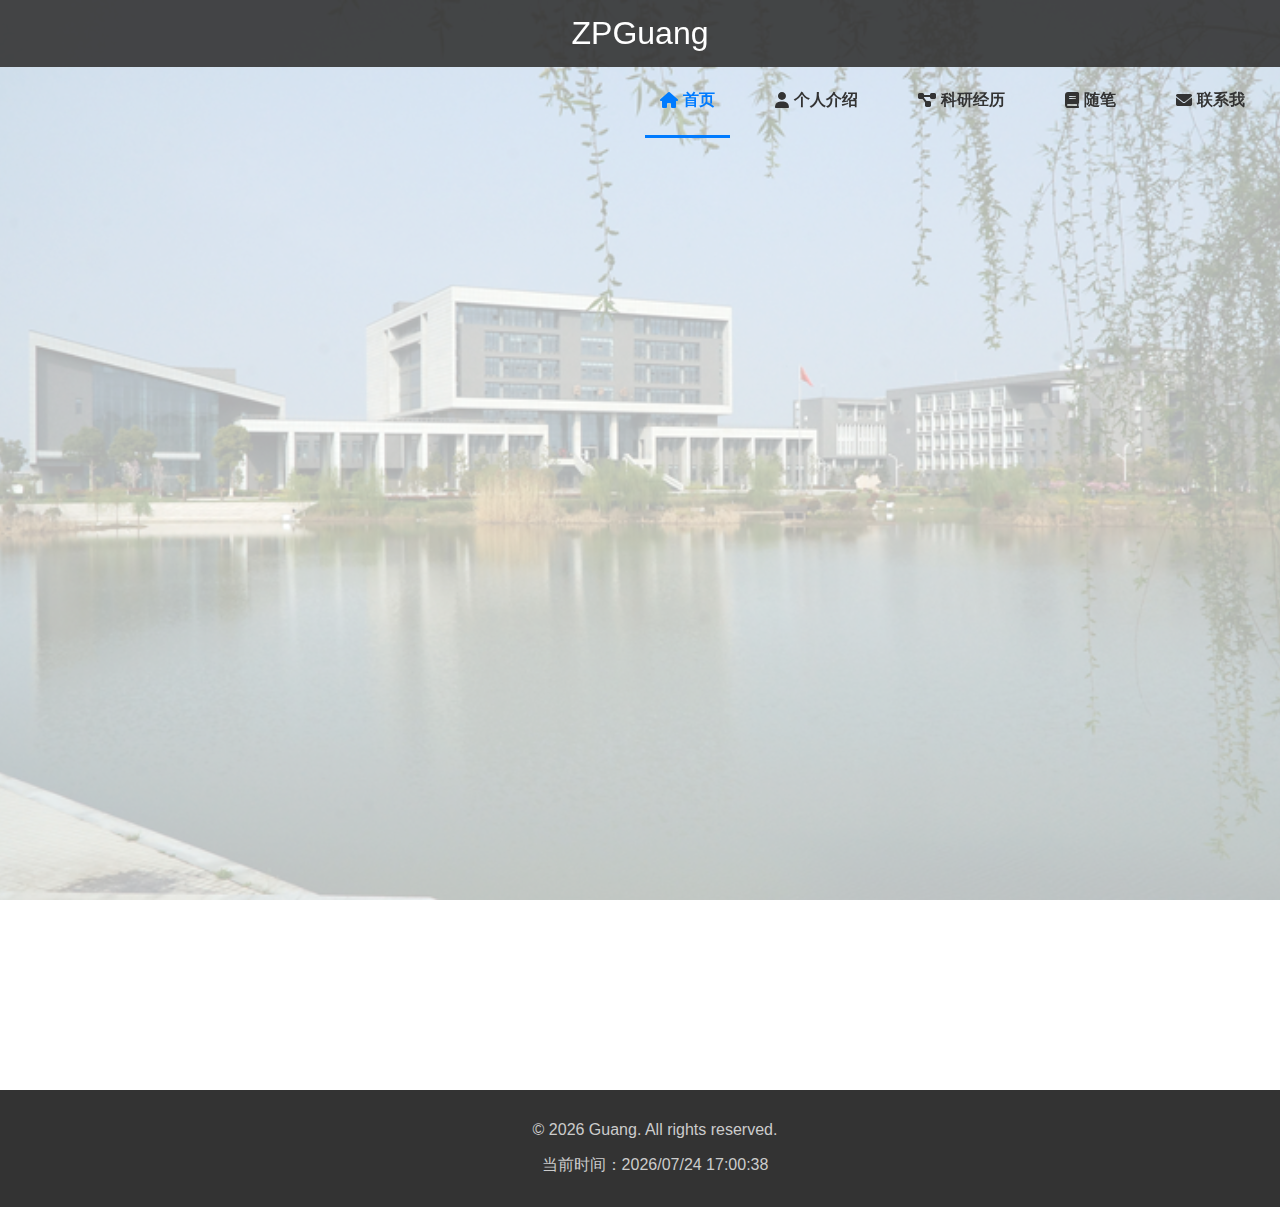
<file: index.html>
<!DOCTYPE html>
<html lang="zh">
<head>
    <meta charset="UTF-8">
    <meta name="viewport" content="width=device-width, initial-scale=1.0">
    <title>首页</title>
    <link rel="stylesheet" href="styles.css">
    <link rel="stylesheet" href="https://cdnjs.cloudflare.com/ajax/libs/font-awesome/6.0.0-beta3/css/all.min.css">
</head>
<body class="index-page">
    <!-- 固定在页面顶部的标题 -->
    <div id="site-title">ZPGuang</div>

    <!-- 固定的导航栏 -->
    <header class="home-header">
        <nav>
            <ul>
                <li><a href="index.html" class="active"><i class="fas fa-home"></i> 首页</a></li>
                <li><a href="self.html"><i class="fas fa-user"></i> 个人介绍</a></li>
                <li><a href="projects.html"><i class="fas fa-project-diagram"></i> 科研经历</a></li>
                <li><a href="knowledge.html"><i class="fas fa-book"></i> 随笔</a></li>
                <li><a href="contact.html"><i class="fas fa-envelope"></i> 联系我</a></li>
            </ul>
        </nav>
    </header>

    <main class="container">
        <!-- 添加背景图片和文字的部分 -->
        <section class="hero">
            <div class="hero-text">
                <h2 id="typewriter-text" class="gradient-text"></h2>
            </div>
        </section>
    
        <section id="home-content">
            <!-- 其他内容可以在这里添加 -->
        </section>
    </main>
    <footer>
        <p>&copy; <span id="year"></span> Guang. All rights reserved.</p>
        <p>当前时间：<span id="datetime"></span></p>
    </footer>
    <script src="script.js"></script>

    <script>
        // 单行打字效果
        const text = "It is easy to say but hard to do"; // 需要展示的文本
        const typeSpeeds = { typing: 150, deleting: 100, delay: 1500 };

        // 启动打字效果
        function typeWriter(elementId, text, speedConfig) {
            const element = document.getElementById(elementId);
            let letterIndex = 0;
            let isDeleting = false;

            function type() {
                if (element) {
                    element.textContent = text.substring(0, letterIndex);
                    if (!isDeleting && letterIndex < text.length) {
                        letterIndex++;
                    } else if (isDeleting && letterIndex > 0) {
                        letterIndex--;
                    } else {
                        isDeleting = !isDeleting;
                        setTimeout(type, speedConfig.delay);
                        return;
                    }

                    const speed = isDeleting ? speedConfig.deleting : speedConfig.typing;
                    setTimeout(type, speed);
                }
            }

            type();
        }

        document.addEventListener("DOMContentLoaded", () => {
            typeWriter("typewriter-text", text, typeSpeeds);
        });
    </script>
</body>
</html>
</file>
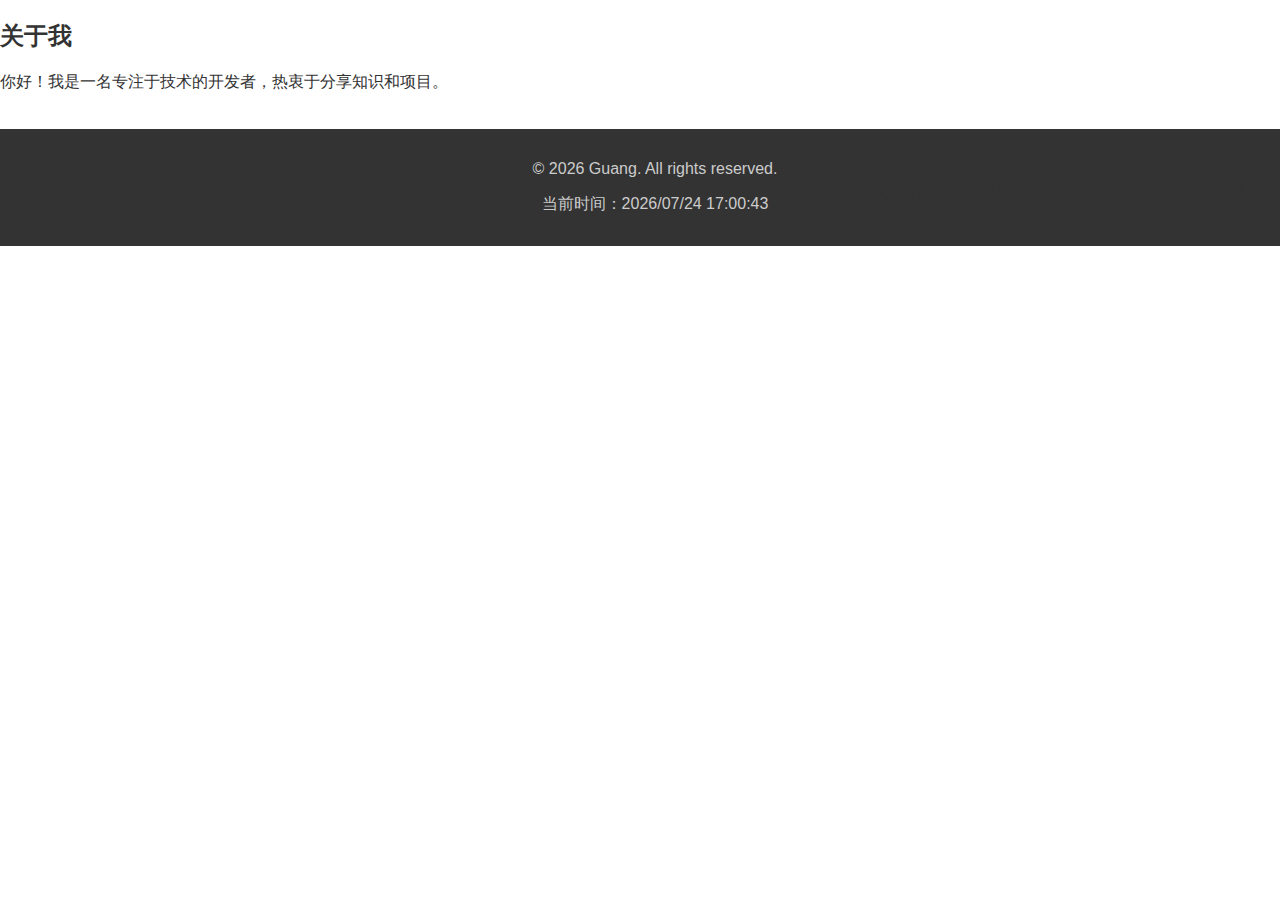
<file: about.html>
<!DOCTYPE html>
<html lang="zh">
<head>
    <meta charset="UTF-8">
    <meta name="viewport" content="width=device-width, initial-scale=1.0">
    <title>关于我</title>
    <link rel="stylesheet" href="styles.css">
</head>
<body>
    <header>
        <h1>关于我</h1>
        <nav>
            <ul>
                <li><a href="index.html">个人介绍</a></li>
                <li><a href="projects.html">科研经历</a></li>
                <li><a href="knowledge.html">随笔</a></li>
                <li><a href="contact.html">联系我</a></li>
            </ul>
        </nav>
    </header>
    <main>
        <section id="about">
            <h2>关于我</h2>
            <p>你好！我是一名专注于技术的开发者，热衷于分享知识和项目。</p>
        </section>
    </main>
    <footer>
        <p>&copy; <span id="year"></span> Guang. All rights reserved.</p>
        <p>当前时间：<span id="datetime"></span></p>
    </footer>
    <script src="script.js"></script>
</body>
</html>
</file>
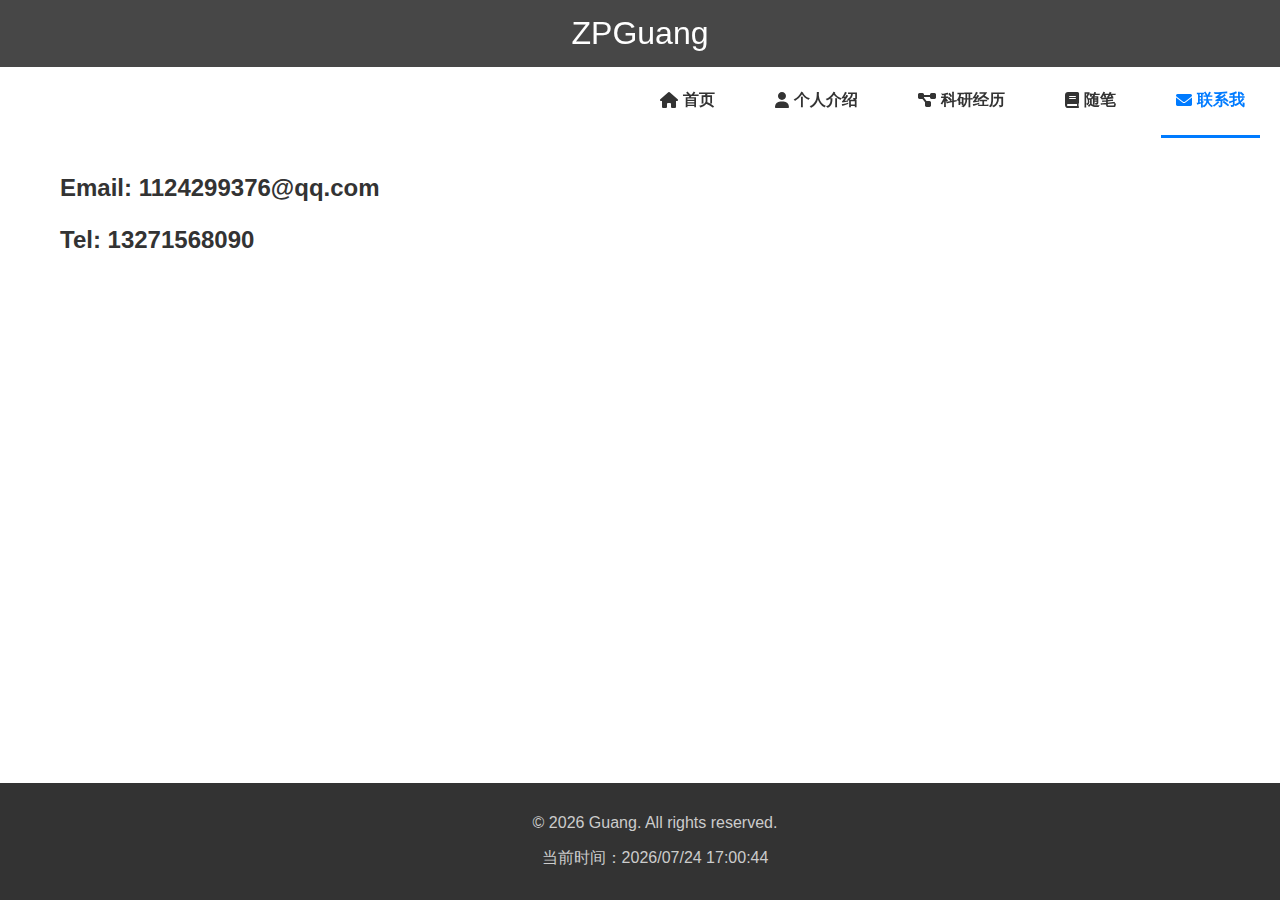
<file: contact.html>
<!DOCTYPE html>
<html lang="zh">
<head>
    <meta charset="UTF-8">
    <meta name="viewport" content="width=device-width, initial-scale=1.0">
    <title>联系我</title>
    <link rel="stylesheet" href="styles.css">
    <link rel="stylesheet" href="https://cdnjs.cloudflare.com/ajax/libs/font-awesome/6.0.0-beta3/css/all.min.css">
</head>
<body>
    <!-- 固定在页面顶部的标题 -->
    <div id="site-title">ZPGuang</div>

    <!-- 固定的导航栏 -->
    <header class="home-header">
        <nav>
            <ul>
                <li><a href="index.html"><i class="fas fa-home"></i> 首页</a></li>
                <li><a href="self.html"><i class="fas fa-user"></i> 个人介绍</a></li>
                <li><a href="projects.html"><i class="fas fa-project-diagram"></i> 科研经历</a></li>
                <li><a href="knowledge.html"><i class="fas fa-book"></i> 随笔</a></li>
                <li><a href="contact.html" class="active"><i class="fas fa-envelope"></i> 联系我</a></li>
                
            </ul>
        </nav>
    </header>
    <main class="container">
        <section id="contact">
            <p class="contact-info">Email: 1124299376@qq.com</p>
            <p class="contact-info">  Tel: 13271568090</p>
        </section>
    </main>
    <footer>
        <p>&copy; <span id="year"></span> Guang. All rights reserved.</p>
        <p>当前时间：<span id="datetime"></span></p>
    </footer>
    <script src="script.js"></script>
</body>
</html>
</file>
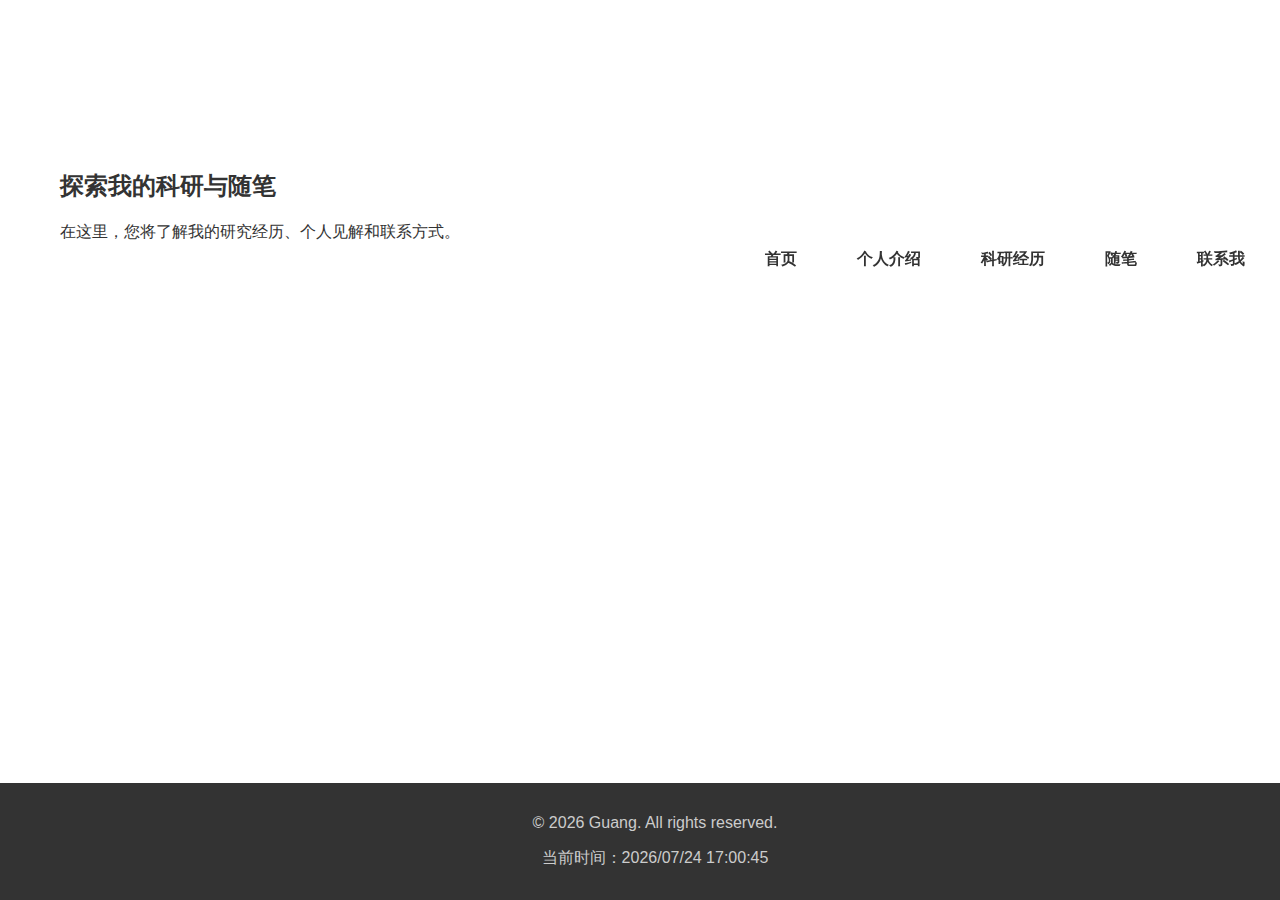
<file: home.html>
<!DOCTYPE html>
<html lang="zh">
<head>
    <meta charset="UTF-8">
    <meta name="viewport" content="width=device-width, initial-scale=1.0">
    <title>ZPGuang - 首页</title>
    <link rel="stylesheet" href="styles.css">
</head>
<body>
    <header class="home-header">
        <h1>ZPGuang</h1>
        <p>欢迎来到我的个人网站</p>
        <nav>
            <ul>
                <li><a href="home.html">首页</a></li>
                <li><a href="index.html">个人介绍</a></li>
                <li><a href="projects.html">科研经历</a></li>
                <li><a href="knowledge.html">随笔</a></li>
                <li><a href="contact.html">联系我</a></li>
            </ul>
        </nav>
    </header>
    <main class="container">
        <section id="home-content">
            <h2>探索我的科研与随笔</h2>
            <p>在这里，您将了解我的研究经历、个人见解和联系方式。</p>
        </section>
    </main>
    <footer>
        <p>&copy; <span id="year"></span> Guang. All rights reserved.</p>
        <p>当前时间：<span id="datetime"></span></p>
    </footer>
    <script src="script.js"></script>
</body>
</html>
</file>
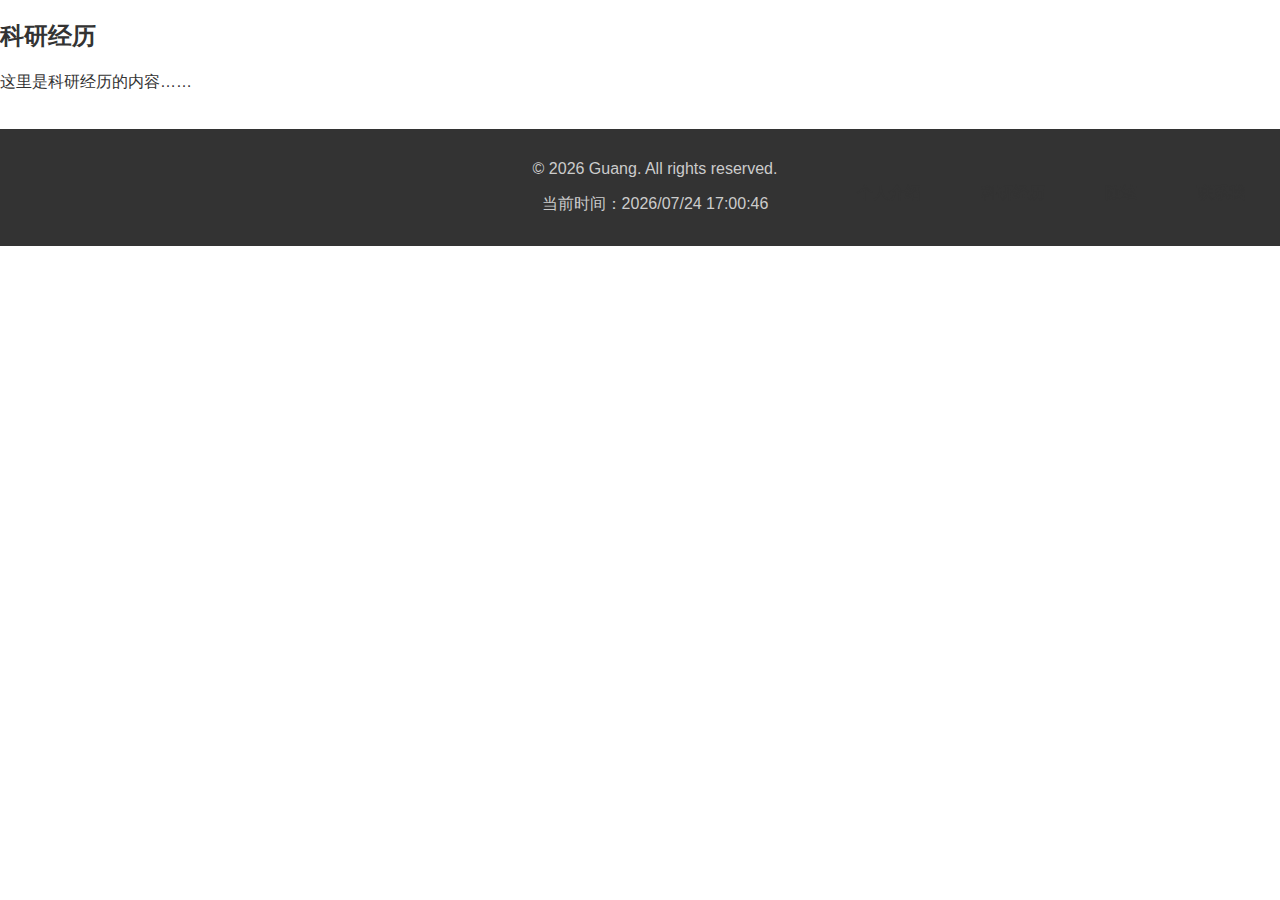
<file: project.html>
<!DOCTYPE html>
<html lang="zh">
<head>
    <meta charset="UTF-8">
    <meta name="viewport" content="width=device-width, initial-scale=1.0">
    <title>科研经历</title>
    <link rel="stylesheet" href="styles.css">
</head>
<body>
    <header>
        <h1>科研经历</h1>
        <nav>
            <ul>
                <li><a href="index.html">个人介绍</a></li>
                <li><a href="projects.html">科研经历</a></li>
                <li><a href="knowledge.html">随笔</a></li>
                <li><a href="contact.html">联系我</a></li>
            </ul>
        </nav>
    </header>
    <main>
        <section id="projects">
            <h2>科研经历</h2>
            <p>这里是科研经历的内容……</p>
        </section>
    </main>
    <footer>
        <p>&copy; <span id="year"></span> Guang. All rights reserved.</p>
        <p>当前时间：<span id="datetime"></span></p>
    </footer>
    <script src="script.js"></script>
</body>
</html>
</file>
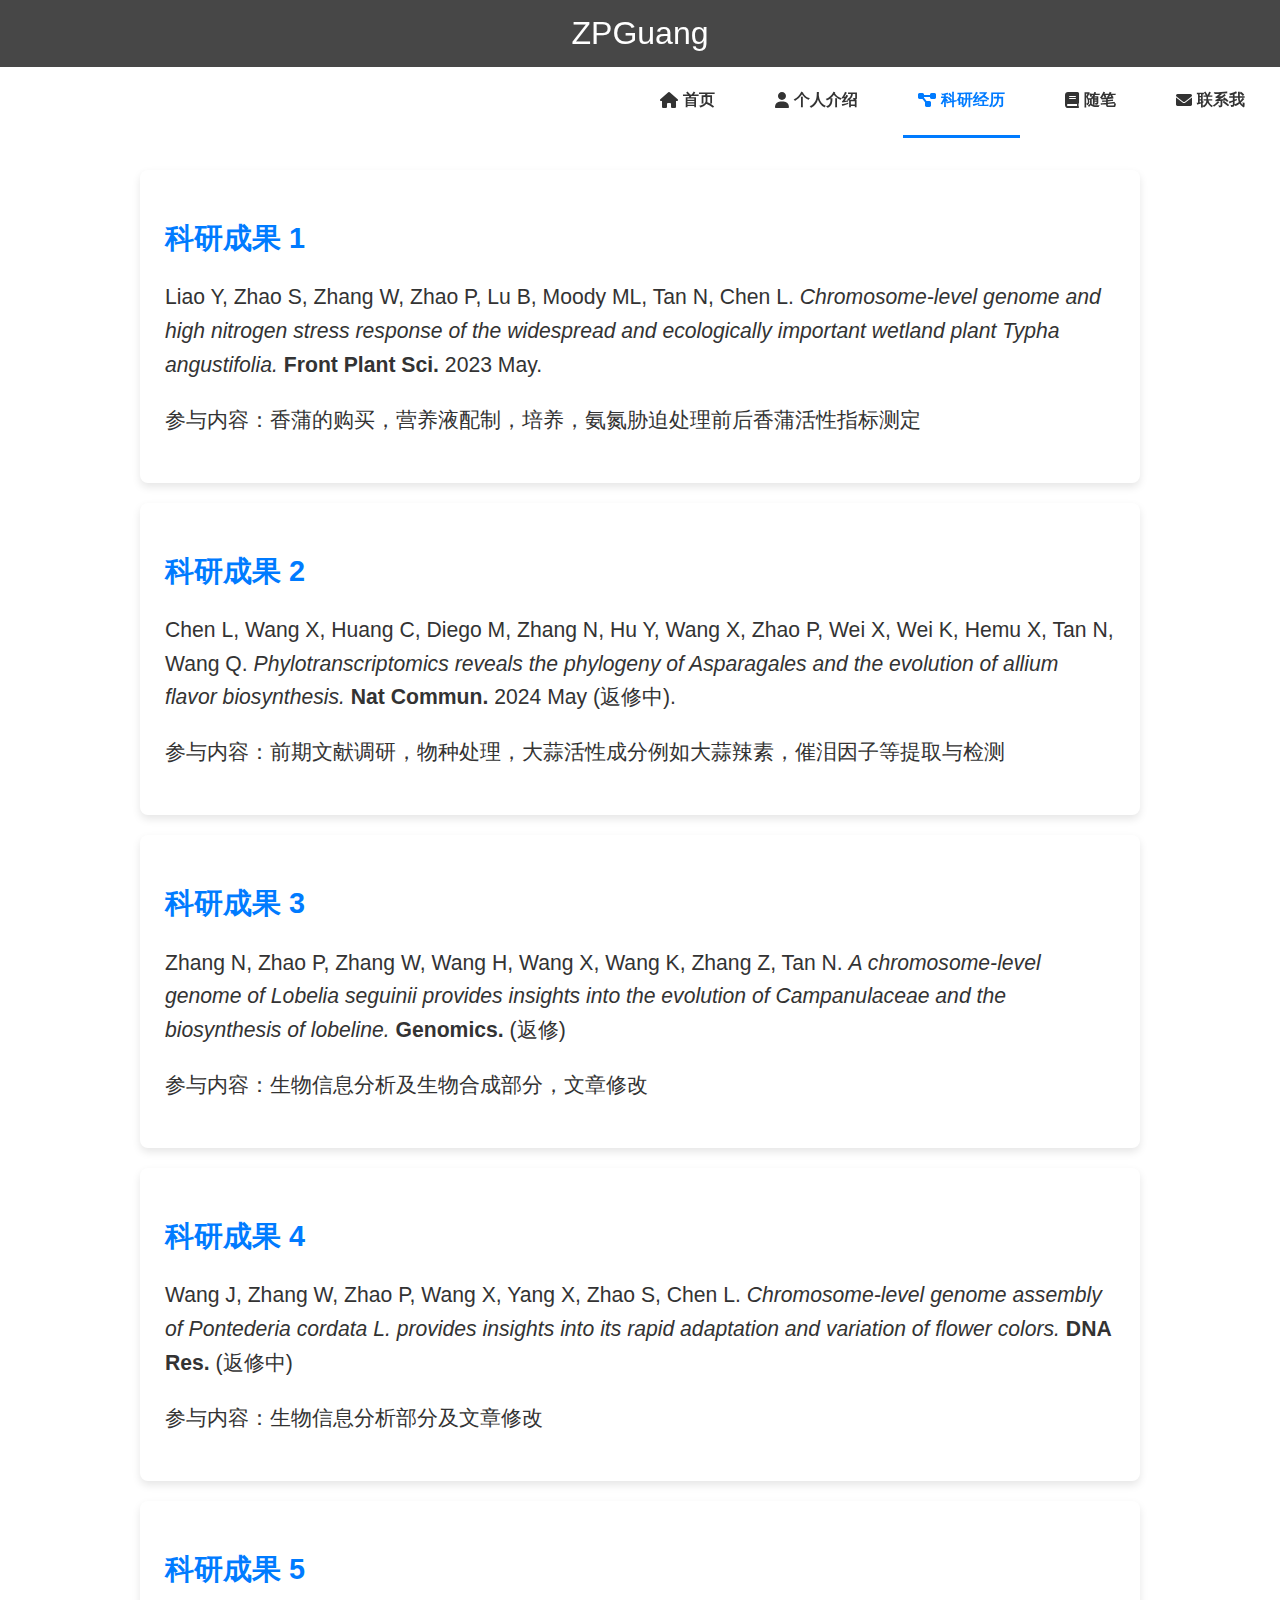
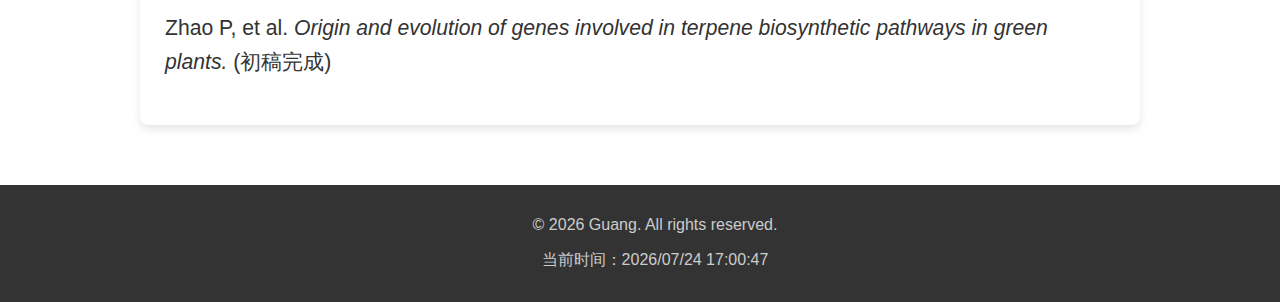
<file: projects.html>
<!DOCTYPE html>
<html lang="zh">
<head>
    <meta charset="UTF-8">
    <meta name="viewport" content="width=device-width, initial-scale=1.0">
    <title>科研经历</title>
    <link rel="stylesheet" href="styles.css">
    <link rel="stylesheet" href="https://cdnjs.cloudflare.com/ajax/libs/font-awesome/6.0.0-beta3/css/all.min.css">
</head>
<body>
    <!-- 固定在页面顶部的标题 -->
    <div id="site-title">ZPGuang</div>

    <!-- 固定的导航栏 -->
    <header class="home-header">
        <nav>
            <ul>
                <li><a href="index.html"><i class="fas fa-home"></i> 首页</a></li>
                <li><a href="self.html"><i class="fas fa-user"></i> 个人介绍</a></li>
                <li><a href="projects.html" class="active"><i class="fas fa-project-diagram"></i> 科研经历</a></li>
                <li><a href="knowledge.html"><i class="fas fa-book"></i> 随笔</a></li>
                <li><a href="contact.html"><i class="fas fa-envelope"></i> 联系我</a></li>
            </ul>
        </nav>
    </header>

    <main class="container">
        <section id="projects" class="projects-cards">
            <!-- 每个科研项目独立的卡片 -->
            <div class="project-card">
                <h2>科研成果 1</h2>
                <div class="research-item">
                    <p><span class="highlight">Liao Y, Zhao S, Zhang W, Zhao P, Lu B, Moody ML, Tan N, Chen L.</span> <em>Chromosome-level genome and high nitrogen stress response of the widespread and ecologically important wetland plant Typha angustifolia.</em> <strong>Front Plant Sci.</strong> 2023 May.</p>
                    <p>参与内容：香蒲的购买，营养液配制，培养，氨氮胁迫处理前后香蒲活性指标测定</p>
                </div>
            </div>

            <div class="project-card">
                <h2>科研成果 2</h2>
                <div class="research-item">
                    <p><span class="highlight">Chen L, Wang X, Huang C, Diego M, Zhang N, Hu Y, Wang X, Zhao P, Wei X, Wei K, Hemu X, Tan N, Wang Q.</span> <em>Phylotranscriptomics reveals the phylogeny of Asparagales and the evolution of allium flavor biosynthesis.</em> <strong>Nat Commun.</strong> 2024 May (返修中).</p>
                    <p>参与内容：前期文献调研，物种处理，大蒜活性成分例如大蒜辣素，催泪因子等提取与检测</p>
                </div>
            </div>

            <div class="project-card">
                <h2>科研成果 3</h2>
                <div class="research-item">
                    <p><span class="highlight">Zhang N, Zhao P, Zhang W, Wang H, Wang X, Wang K, Zhang Z, Tan N.</span> <em>A chromosome-level genome of Lobelia seguinii provides insights into the evolution of Campanulaceae and the biosynthesis of lobeline.</em> <strong>Genomics.</strong> (返修)</p>
                    <p>参与内容：生物信息分析及生物合成部分，文章修改</p>
                </div>
            </div>

            <div class="project-card">
                <h2>科研成果 4</h2>
                <div class="research-item">
                    <p><span class="highlight">Wang J, Zhang W, Zhao P, Wang X, Yang X, Zhao S, Chen L.</span> <em>Chromosome-level genome assembly of Pontederia cordata L. provides insights into its rapid adaptation and variation of flower colors.</em> <strong>DNA Res.</strong> (返修中)</p>
                    <p>参与内容：生物信息分析部分及文章修改</p>
                </div>
            </div>

            <div class="project-card">
                <h2>科研成果 5</h2>
                <div class="research-item">
                    <p><span class="highlight">Zhao P, et al.</span> <em>Origin and evolution of genes involved in terpene biosynthetic pathways in green plants.</em> (初稿完成)</p>
                </div>
            </div>
        </section>
    </main>

    <footer>
        <p>&copy; <span id="year"></span> Guang. All rights reserved.</p>
        <p>当前时间：<span id="datetime"></span></p>
    </footer>
    <script src="script.js"></script>
</body>
</html>
</file>
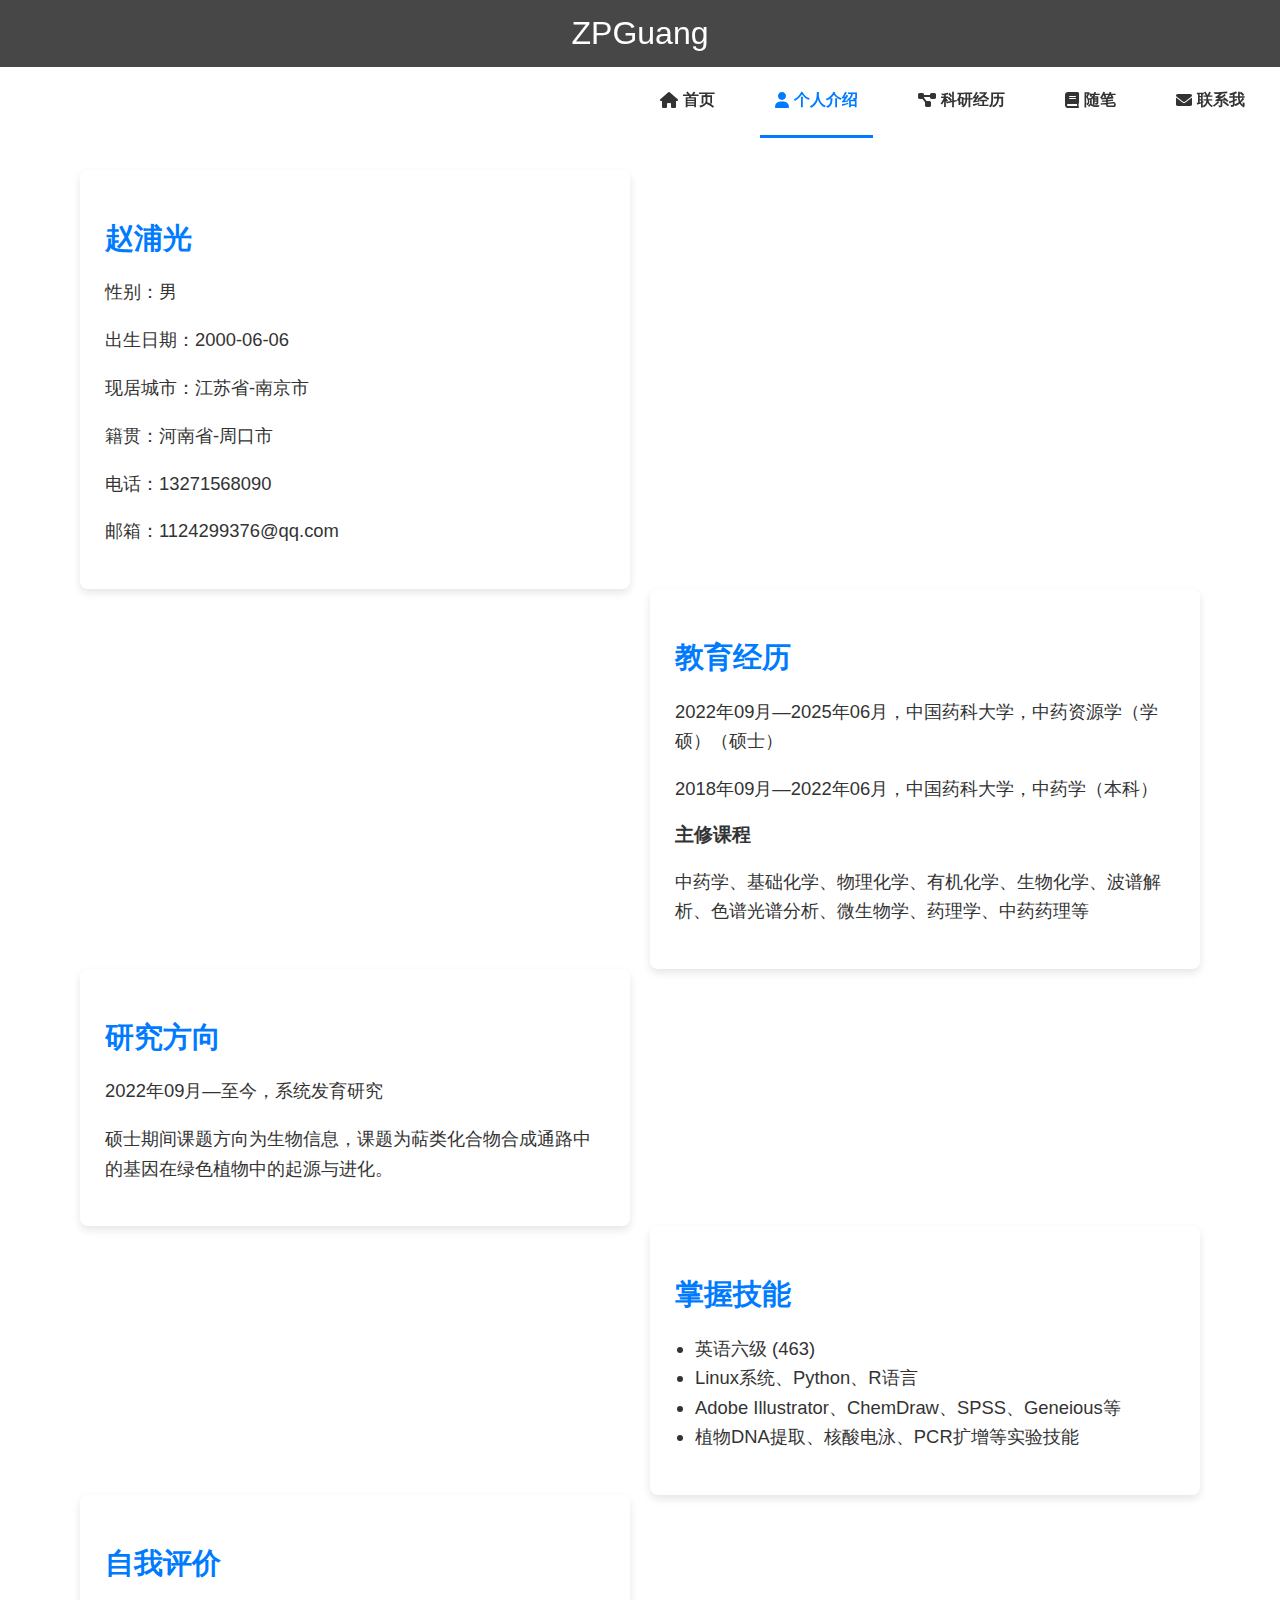
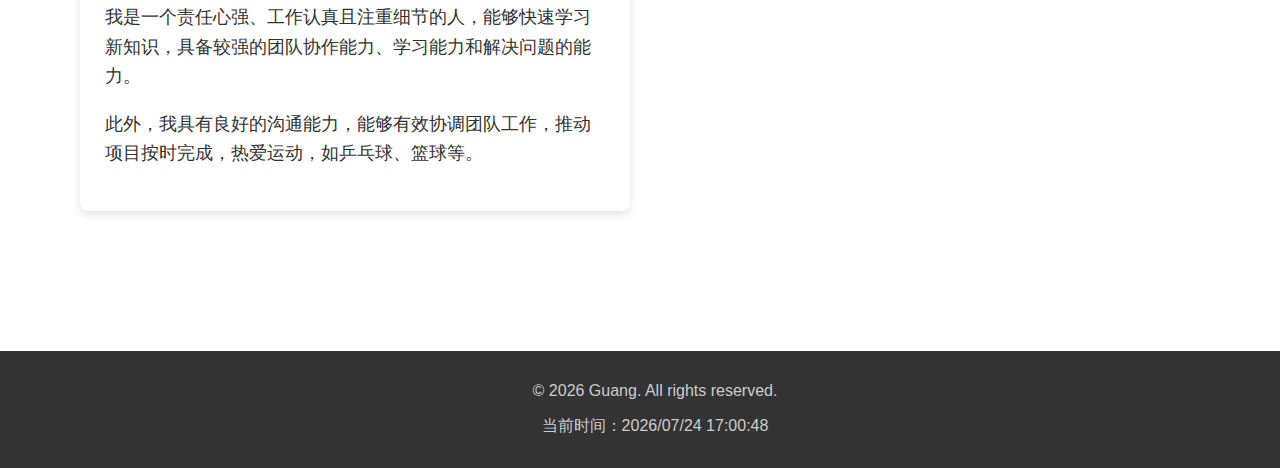
<file: self.html>
<!DOCTYPE html>
<html lang="zh">
<head>
    <meta charset="UTF-8">
    <meta name="viewport" content="width=device-width, initial-scale=1.0">
    <title>个人介绍</title>
    <link rel="stylesheet" href="styles.css">
    <link rel="stylesheet" href="https://cdnjs.cloudflare.com/ajax/libs/font-awesome/6.0.0-beta3/css/all.min.css">
</head>
<body>
    <!-- 固定在页面顶部的标题 -->
    <div id="site-title">ZPGuang</div>

    <!-- 固定的导航栏 -->
    <header class="home-header">
        <nav>
            <ul>
                <li><a href="index.html"><i class="fas fa-home"></i> 首页</a></li>
                <li><a href="self.html" class="active"><i class="fas fa-user"></i> 个人介绍</a></li>
                <li><a href="projects.html"><i class="fas fa-project-diagram"></i> 科研经历</a></li>
                <li><a href="knowledge.html"><i class="fas fa-book"></i> 随笔</a></li>
                <li><a href="contact.html"><i class="fas fa-envelope"></i> 联系我</a></li>
            </ul>
        </nav>
    </header>

    <main class="container">
        <!-- 使用 unique 类名来区分个人介绍页面 -->
        <section class="resume-cards intro-page">
            <!-- 个人信息卡片 -->
            <div class="card">
                <h2>赵浦光</h2>
                <p>性别：男</p>
                <p>出生日期：2000-06-06</p>
                <p>现居城市：江苏省-南京市</p>
                <p>籍贯：河南省-周口市</p>
                <p>电话：13271568090</p>
                <p>邮箱：1124299376@qq.com</p>
            </div>

            <!-- 教育经历卡片 -->
            <div class="card">
                <h2>教育经历</h2>
                <p>2022年09月—2025年06月，中国药科大学，中药资源学（学硕）（硕士）</p>
                <p>2018年09月—2022年06月，中国药科大学，中药学（本科）</p>
                <h3>主修课程</h3>
                <p>中药学、基础化学、物理化学、有机化学、生物化学、波谱解析、色谱光谱分析、微生物学、药理学、中药药理等</p>
            </div>

            <!-- 研究方向卡片 -->
            <div class="card">
                <h2>研究方向</h2>
                <p>2022年09月—至今，系统发育研究</p>
                <p>硕士期间课题方向为生物信息，课题为萜类化合物合成通路中的基因在绿色植物中的起源与进化。</p>
            </div>

            <!-- 掌握技能卡片 -->
            <div class="card">
                <h2>掌握技能</h2>
                <ul>
                    <li>英语六级 (463)</li>
                    <li>Linux系统、Python、R语言</li>
                    <li>Adobe Illustrator、ChemDraw、SPSS、Geneious等</li>
                    <li>植物DNA提取、核酸电泳、PCR扩增等实验技能</li>
                </ul>
            </div>

            <!-- 自我评价卡片 -->
            <div class="card">
                <h2>自我评价</h2>
                <p>我是一个责任心强、工作认真且注重细节的人，能够快速学习新知识，具备较强的团队协作能力、学习能力和解决问题的能力。</p>
                <p>此外，我具有良好的沟通能力，能够有效协调团队工作，推动项目按时完成，热爱运动，如乒乓球、篮球等。</p>
            </div>
        </section>
    </main>
    <footer>
        <p>&copy; <span id="year"></span> Guang. All rights reserved.</p>
        <p>当前时间：<span id="datetime"></span></p>
    </footer>
    <script src="script.js"></script>
</body>
</html>
</file>
<file: styles.css>
/* 样式美化：通用 */
body, html {
    margin: 0;
    padding: 0;
    min-height: 100vh; /* 确保页面最小高度为视口高度 */
    width: 100%;
    overflow-x: hidden;
    font-family: Arial, sans-serif;
    color: #333;
    display: flex;
    flex-direction: column;
    box-sizing: border-box;
}



/* 标题样式 */
#site-title {
    font-size: 2em;
    text-align: center;
    background-color: rgba(51, 51, 51, 0.9);
    color: white;
    padding: 15px 0;
    position: fixed; /* 固定在顶部 */
    width: 100%;
    top: 0;
    z-index: 1001; /* 使其位于导航栏之上 */
}

/* 导航栏位置和样式 */
header {
    color: white;
    text-align: center;
    padding: 15px;
    position: fixed;
    width: 100%;
    top: 50px; /* 调整位置以确保在标题下方 */
    z-index: 1000;
    height: 50px;
    line-height: 50px;
    background-color: transparent !important; /* 强制透明背景 */
    box-shadow: none; /* 移除阴影效果 */
    transition: transform 0.3s ease; /* 平滑过渡效果 */
}

/* 主内容区域，增加顶部和底部间距 */
.container {
    max-width: 1200px;
    width: 100%;
    margin: 0 auto;
    padding: 20px;
    box-sizing: border-box;
    padding-top: 150px; /* 增加内容与导航栏的距离 */
    flex: 1;
}

/* 页脚样式 */
footer {
    background-color: #333;
    color: #ccc;
    padding: 15px;
    text-align: center;
    width: 100%;
    position: relative;
    bottom: 0;
    margin-top: 20px;
}

/* 导航栏样式 */
nav ul {
    list-style: none;
    padding: 0;
    margin: 0;
    display: flex;
    justify-content: flex-end;
    padding-right: 20px;
    background-color: transparent; /* 确保导航菜单背景透明 */
}

nav ul li {
    margin: 0 15px;
}

nav ul li a {
    color: #333;
    font-weight: bold;
    text-decoration: none;
    padding: 10px 15px;
    display: flex;
    align-items: center;
    transition: color 0.3s ease, border-bottom 0.3s ease;
}

nav ul li a i {
    margin-right: 5px;
}

nav ul li a:hover, nav ul li a.active {
    color: #007bff;
    border-bottom: 3px solid #007bff;
    font-weight: bold;
}

/* 首页背景图片透明层，支持全屏显示 */

.index-page .hero {
    position: relative;
    width: 100vw; /* 确保宽度为视口宽度 */
    height: 100vh; /* 确保高度为视口高度 */
    display: flex;
    align-items: center;
    justify-content: center;
    color: white;
    overflow: hidden;
    margin: 0; /* 去掉任何多余的间距 */
    padding: 0; /* 去掉任何多余的内边距 */
    box-sizing: border-box;
}

/* 使用伪元素添加背景图片并设置为全屏 */
.index-page .hero::before {
    content: "";
    position: fixed; /* 将背景固定 */
    top: 0;
    left: 0;
    width: 100vw; /* 确保宽度为视口宽度 */
    height: 100vh; /* 确保高度为视口高度 */
    background: url('药大背景.jpg') no-repeat center center fixed;
    background-size: cover; /* 确保背景图片覆盖整个区域 */
    opacity: 0.3;
    z-index: -1; /* 确保在文本下方 */
}

/* Hero text 的样式 */
.hero-text {
    display: flex;
    justify-content: center;
    align-items: center;
    position: absolute;
    top: 50%;
    left: 50%;
    transform: translate(-50%, -50%);
    text-align: center;
    z-index: 2;
    max-width: 90%;
    padding: 0 20px;
    box-sizing: border-box;
}

#typewriter-text {
    font-size: clamp(2rem, 4vw, 3.5rem);
    font-weight: bold;
    background-image: repeating-linear-gradient(
        90deg,
        #ff4b5c, /* 红色 */
        #ff914d 15%,
        #ffd166 30%,
        #06d6a0 45%,
        #118ab2 60%,
        #8338ec 75%,
        #ff006e 90%
    ); /* 每个字母颜色变化 */
    -webkit-background-clip: text;
    -webkit-text-fill-color: transparent;
    white-space: nowrap;
    display: inline-block;
    text-align: center;
    overflow: hidden;
    position: absolute;
    left: 50%;
    transform: translateX(-70%);
    width: 0; /* 初始宽度为 0 */
    animation: typing 4s steps(30, end) forwards; /* 打字动画 */
}

/* 打字效果关键帧 */
@keyframes typing {
    from {
        width: 0;
    }
    to {
        width: 100vw; /* 最终宽度扩展至屏幕宽度 */
    }
}




/* 光标闪烁效果 */
@keyframes cursor-blink {
    50% { border-right-color: transparent; } /* 每0.7秒闪烁一次 */
}



.resume-cards {
    display: grid;
    grid-template-columns: repeat(2, 1fr); /* 两列布局 */
    gap: 20px;
    padding: 20px;
    margin: 0 auto;
    max-width: 1200px;
}

/* 个人介绍页面的卡片样式 */
.card {
    position: relative;
    overflow: hidden;
    background-color: #fff; /* 初始为白色 */
    border-radius: 8px;
    box-shadow: 0 4px 8px rgba(0, 0, 0, 0.1);
    padding: 25px;
    color: #333;
    transition: transform 0.3s ease, box-shadow 0.3s ease;
}

/* 为每个卡片指定位置 */
.card:nth-child(1) {
    grid-column: 1 / 2;
    grid-row: 1 / 2;
    transform: translateY(0px);
}

.card:nth-child(2) {
    grid-column: 2 / 3;
    grid-row: 2 / 3;
    transform: translateY(-20px); /* 调整垂直偏移 */
}

.card:nth-child(3) {
    grid-column: 1 / 2;
    grid-row: 3 / 4;
    transform: translateY(-40px);
}

.card:nth-child(4) {
    grid-column: 2 / 3;
    grid-row: 4 / 5;
    transform: translateY(-60px);
}

.card:nth-child(5) {
    grid-column: 1 / 2;
    grid-row: 5 / 6;
    transform: translateY(-80px);
}

/* 为卡片添加初始透明的伪元素 */
.card::before {
    content: "";
    position: absolute;
    top: 0;
    left: 0;
    right: 0;
    bottom: 0;
    background: rgba(255, 255, 255, 0); /* 初始为透明 */
    transition: background 0.3s ease; /* 渐变过渡效果 */
    z-index: -1;
    border-radius: 8px;
}

/* 鼠标悬停时，伪元素背景变为淡淡的彩色 */
.card:hover::before {
    background: linear-gradient(135deg, rgba(255, 182, 193, 0.2), rgba(173, 216, 230, 0.2), rgba(255, 250, 205, 0.2));
}

/* 鼠标悬停放大效果 */
.card:hover {
    transform: scale(1.02);
    box-shadow: 0 6px 12px rgba(0, 0, 0, 0.15);
}

.card h2 {
    font-size: 1.8em;
    color: #007bff;
    margin-bottom: 10px;
}

.card p, .card ul {
    font-size: 1.15em;
    line-height: 1.6;
}

.card h3 {
    font-size: 1.2em;
    margin-top: 15px;
    color: #333;
}

.card ul {
    padding-left: 20px;
}



@media (max-width: 768px) {
    .resume-cards {
        grid-template-columns: 1fr;
        padding: 10px;
    }

    .card {
        padding: 15px;
        font-size: 1em;
    }

    .card h2 {
        font-size: 1.3em;
    }

    .card h3 {
        font-size: 1.1em;
    }
}

.contact-info {
    font-size: 1.5em;
    font-weight: bold;
}


/* 科研成果页面的卡片布局 */
.projects-cards {
    display: flex;
    flex-direction: column;
    gap: 20px;
    max-width: 1000px;
    margin: 0 auto;
    padding: 20px;
}

/* 为科研成果页面的卡片添加彩色渐变背景的伪元素 */
.project-card::before {
    content: "";
    position: absolute;
    top: 0;
    left: 0;
    right: 0;
    bottom: 0;
    background: rgba(255, 255, 255, 0); /* 初始为透明 */
    transition: background 0.3s ease; /* 渐变过渡效果 */
    z-index: -1;
    border-radius: 8px;
}

/* 鼠标悬停时，伪元素背景变为淡淡的彩色 */
.project-card:hover::before {
    background: linear-gradient(135deg, rgba(255, 182, 193, 0.2), rgba(173, 216, 230, 0.2), rgba(255, 250, 205, 0.2));
}

/* 保证 project-card 的内容显示在彩色背景上层 */
.project-card {
    position: relative;
    overflow: hidden;
    background-color: #fff; /* 初始为白色 */
    border-radius: 8px;
    box-shadow: 0 4px 8px rgba(0, 0, 0, 0.1);
    padding: 25px;
    color: #333;
    transition: transform 0.3s ease, box-shadow 0.3s ease;
}

/* 鼠标悬停放大效果 */
.project-card:hover {
    transform: scale(1.02);
    box-shadow: 0 6px 12px rgba(0, 0, 0, 0.15);
}


/* 科研项目标题样式 */
.project-card h2 {
    font-size: 1.8em;
    color: #007bff;
    margin-bottom: 10px;
}

.project-card p, .project-card .research-item {
    font-size: 1.15em;
    line-height: 1.6;
}

/* 动态加载的内容展示区域 */
#file-content {
    font-size: 1em;
    line-height: 1.6;
    color: #333;
    padding: 20px;
    background-color: #f9f9f9; /* 设置淡色背景与页面分隔 */
    border: 1px solid #ddd;
    border-radius: 8px;
    margin-top: 20px;
    box-shadow: 0 4px 8px rgba(0, 0, 0, 0.1); /* 增加阴影以突出内容 */
}

/* 为内容标题添加样式，保持一致 */
#file-content h1, #file-content h2, #file-content h3, #file-content h4 {
    color: #007bff;
    margin-top: 20px;
    font-weight: bold;
}

/* 设置段落的间距 */
#file-content p {
    margin-bottom: 15px;
}

/* 列表样式 */
#file-content ul, #file-content ol {
    padding-left: 20px;
    margin-bottom: 15px;
}

/* 表格样式 */
#file-content table {
    width: 100%;
    border-collapse: collapse;
    margin-bottom: 20px;
}

#file-content table th, #file-content table td {
    padding: 10px;
    border: 1px solid #ddd;
    text-align: left;
}

/* 图片样式，确保加载的图片适应容器 */
#file-content img {
    max-width: 100%;
    height: auto;
    display: block;
    margin: 10px auto;
}

/* 引用块样式 */
#file-content blockquote {
    border-left: 4px solid #007bff;
    background-color: #f1f1f1;
    padding: 10px 15px;
    margin: 20px 0;
    font-style: italic;
    color: #555;
}

/* 代码块样式 */
#file-content pre, #file-content code {
    background-color: #f4f4f4;
    padding: 10px;
    border-radius: 5px;
    font-family: Consolas, "Courier New", monospace;
    font-size: 0.95em;
    overflow-x: auto;
}

/* 代码块外层的 pre 标签样式 */
#file-content pre {
    margin-bottom: 20px;
    overflow: auto;
}

/* 链接样式 */
#file-content a {
    color: #007bff;
    text-decoration: none;
    transition: color 0.3s ease;
}

#file-content a:hover {
    color: #0056b3;
    text-decoration: underline;
}
</file>
